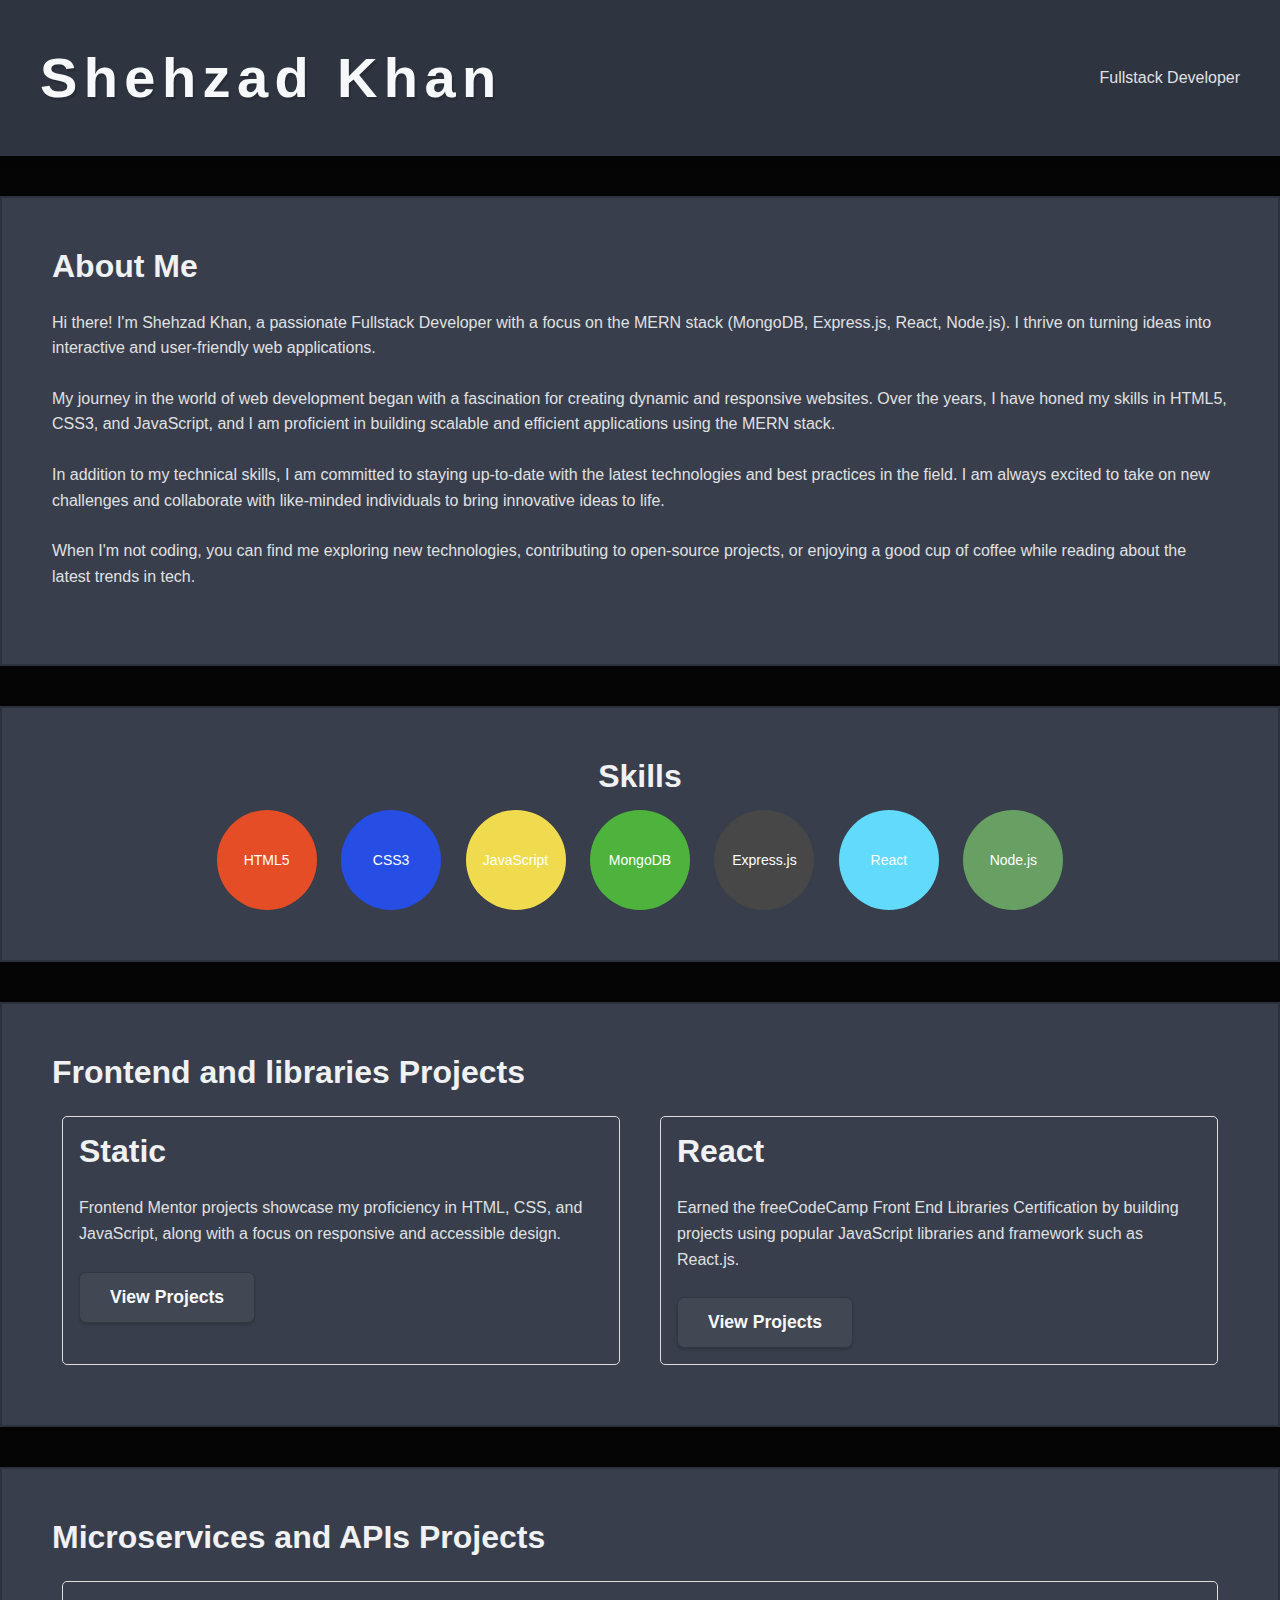
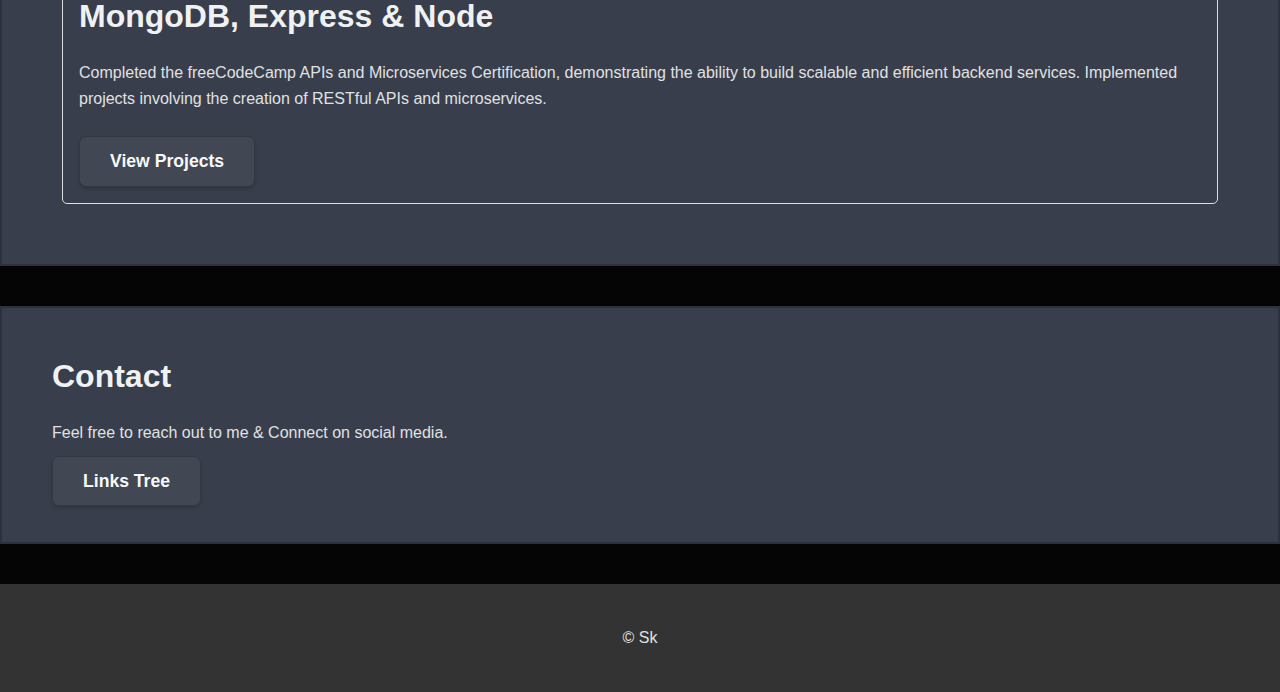
<file: index.html>
<!DOCTYPE html>
<html lang="en">
  <head>
    <meta charset="UTF-8" />
    <meta name="viewport" content="width=device-width, initial-scale=1.0" />
    <link rel="stylesheet" href="css/style.css">
    <title>Shehzad Khan - Portfolio</title>
    
  </head>
  <body>
    <header>
      <h1>Shehzad Khan</h1>
      <p>Fullstack Developer</p>
    </header>

    <section id="about">
      <h2>About Me</h2>
      <p>
          Hi there! I'm Shehzad Khan, a passionate Fullstack Developer with a focus on the MERN stack
          (MongoDB, Express.js, React, Node.js). I thrive on turning ideas into interactive and
          user-friendly web applications.
      </p>
      <p>
          My journey in the world of web development began with a fascination for creating dynamic and
          responsive websites. Over the years, I have honed my skills in HTML5, CSS3, and JavaScript,
          and I am proficient in building scalable and efficient applications using the MERN stack.
      </p>
      <p>
          In addition to my technical skills, I am committed to staying up-to-date with the latest
          technologies and best practices in the field. I am always excited to take on new challenges
          and collaborate with like-minded individuals to bring innovative ideas to life.
      </p>
      <p>
          When I'm not coding, you can find me exploring new technologies, contributing to open-source
          projects, or enjoying a good cup of coffee while reading about the latest trends in tech.
      </p>
  </section>

    <section id="skills">
      <h2>Skills</h2>
      <div class="skill-circle" data-tech="HTML5">HTML5</div>
      <div class="skill-circle" data-tech="CSS3">CSS3</div>
      <div class="skill-circle" data-tech="JavaScript">JavaScript</div>
      <div class="skill-circle" data-tech="MongoDB">MongoDB</div>
      <div class="skill-circle" data-tech="Express">Express.js</div>
      <div class="skill-circle" data-tech="React">React</div>
      <div class="skill-circle" data-tech="Node">Node.js</div>
      <!-- Add more skills as needed -->
  </section>

    <section id="projects">
      <h2>Frontend and libraries Projects</h2>
      <div class="projects">
        <div class="project">
          <h3>Static</h3>
          <p>
            Frontend Mentor projects showcase my proficiency in HTML, CSS, and JavaScript, along with a focus on responsive and accessible design.
          </p>
          <button onclick="goToPage2()">View Projects</button>
        </div>
        <div class="project">
          <h3>React</h3>
          <p>
            Earned the freeCodeCamp Front End Libraries Certification by building projects using popular JavaScript libraries and framework such as React.js.
          </p>
          <button onclick="goToPage3()">View Projects</button>
        </div>
       
       
    </section>

    <section id="projects">
      <h2>Microservices and APIs Projects</h2>
      <div class="projects">
        <div class="project">
          <h3>MongoDB, Express & Node</h3>
          <p>
            Completed the freeCodeCamp APIs and Microservices Certification, demonstrating the ability to build scalable and efficient backend services. Implemented projects involving the creation of RESTful APIs and microservices.
          </p>
          <button onclick="goToPage4()">View Projects</button>
        </div>
        
       
       
    </section>

    <section id="contact">
      <h2>Contact</h2>
      <p>
        Feel free to reach out to me & Connect on social media. 
        
      </p>
      <a href="https://linktr.ee/skdev0092">Links Tree</a>
      <!-- Add a contact form or social media links as needed -->
    </section>

    <footer>
      <p>&copy; Sk</p>
    </footer>
    <script src="js/script.js"></script>
  </body>
</html>
</file>
<file: css/style.css>
body {
  font-family: Arial, sans-serif;
  margin: 0;
  padding: 0;
  background-color: #050505;
}

/* Header */
header {
  background: #2e3440; /* Dark blue background */
  color: #f7f8f9; /* Off-white text */
  padding: 40px;
  display: flex;
  justify-content: space-between;
  align-items: center;
  font-family: 'Fira Sans Condensed', sans-serif; /* Modern sans-serif font */
  box-shadow: 0px 4px 8px rgba(0, 0, 0, 0.2); /* Subtle box shadow for elevation */
}

h1 {
  font-size: 3.5rem; /* Larger heading size */
  margin: 0;
  letter-spacing: 0.4rem; /* Increased letter spacing for emphasis */
  text-shadow: 2px 3px 0px rgba(0, 0, 0, 0.15); /* Subtle text shadow for depth */
}

/* Section */
section {
  background: #383e4b; /* Darker blue background for contrast */
  padding: 50px;
  border: 2px solid #2c313d; /* Darker border for stronger visual impact */
  margin: 40px 0;
  box-shadow: 0px 2px 4px rgba(0, 0, 0, 0.2); /* Subtle box shadow for separation */
}

h2,
h3 {
  color: #f0f1f2; /* Light grey text for good visibility */
  font-size: 2rem; /* Slightly larger heading sizes */
  margin: 0 0 15px 0; /* Additional spacing for hierarchy */
}

p {
  color: #e0e1e2; /* Lighter grey for readability */
  line-height: 1.6;
  margin: 25px 0;
}
a {
  text-decoration: none;
}
.buttons {
  margin: 5px;
}
/* Button */
button,
a {
  background: #414753; /* Slightly lighter blue for button background */
  border: 1px solid #323742; /* Subtle border to separate button */
  color: #f7f8f9; /* Off-white text for consistency */
  padding: 14px 30px; /* Slightly larger padding for better click area */
  font-size: 1.1rem; /* Improved button text size */
  font-weight: bold;
  cursor: pointer;
  transition: all 0.2s ease-in-out;
  box-shadow: 0px 2px 3px rgba(0, 0, 0, 0.15); /* Subtle button shadow */
  border-radius: 7px; /* Rounded corners for a softer feel */
}
a:hover {
  background: #2e3440; /* Darker blue on hover for better feedback */
}
button:hover {
  background: #2e3440; /* Darker blue on hover for better feedback */
}

ul {
  list-style-type: none;
  padding: 0;
}

li {
  margin-bottom: 0.5em;
  color: #e0e1e2;
}

.projects {
  display: flex;
  flex-wrap: wrap;
  gap: 20px;
}

.project {
  margin: 10px;
  flex: 1;
  border: 1px solid #ddd;
  padding: 1em;
  border-radius: 5px;
}

.skill-circle {
  display: inline-block;
  width: 100px;
  height: 100px;
  border-radius: 50%;
  background-color: #3498db; /* Default color for unknown technology */
  color: #fff;
  font-size: 14px;
  line-height: 100px;
  margin: 0 10px;
}
/* style.css */
#skills {
  text-align: center;
  margin: 2em auto;
}

.skill-circle {
  display: inline-block;
  width: 100px;
  height: 100px;
  border-radius: 50%;
  background-color: #3498db; /* Default color for unknown technology */
  color: #fff;
  font-size: 14px;
  line-height: 100px;
  margin: 0 10px;
}

/* Styles for different technologies */
.skill-circle[data-tech='HTML5'] {
  background-color: #e44d26; /* HTML5 color */
}

.skill-circle[data-tech='CSS3'] {
  background-color: #264de4; /* CSS3 color */
}

.skill-circle[data-tech='JavaScript'] {
  background-color: #f0db4f; /* JavaScript color */
}
/* Styles for MERN stack technologies */
.skill-circle[data-tech='MongoDB'] {
  background-color: #4db33d; /* MongoDB color */
}

.skill-circle[data-tech='Express'] {
  background-color: #474747; /* Express.js color */
}

.skill-circle[data-tech='React'] {
  background-color: #61dafb; /* React color */
}

.skill-circle[data-tech='Node'] {
  background-color: #68a063; /* Node.js color */
}

footer {
  background-color: #333;
  color: #fff;
  text-align: center;
  padding: 1em 0;
}
</file>
